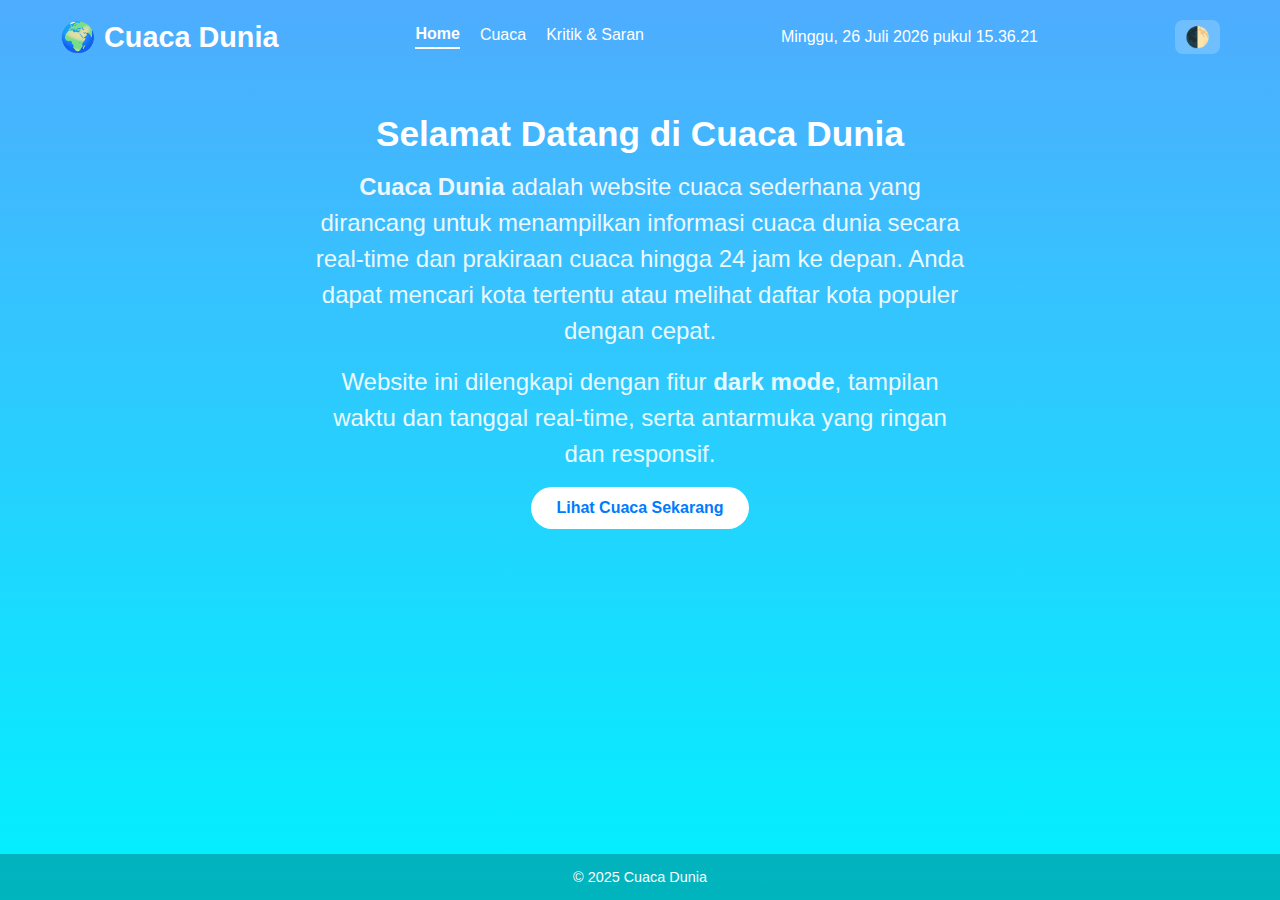
<file: 160_165_168_Kelompok-8_Projek-Web-Cuaca-Sederhana/index.html>
<!DOCTYPE html>
<html lang="id">
<head>
  <meta charset="UTF-8">
  <meta name="viewport" content="width=device-width, initial-scale=1.0">
  <title>cuaca Dunia - Home</title>
  <link rel="stylesheet" href="style.css">
</head>
<body>
  <header>
    <h1>🌍 Cuaca Dunia</h1>
    <nav>
      <a href="index.html" class="active">Home</a>
      <a href="cuaca.html">Cuaca</a>
      <a href="kritik.html">Kritik & Saran</a>
    </nav>
    <div id="dateTime"></div>
    <button class="dark-mode-btn" onclick="toggleDarkMode()">🌓</button>
  </header>

  <main class="home-content">
    <h2>Selamat Datang di Cuaca Dunia</h2>
    <p>
      <strong>Cuaca Dunia</strong> adalah website cuaca sederhana yang dirancang untuk
      menampilkan informasi cuaca dunia secara real-time dan prakiraan cuaca hingga 24 jam ke depan.
      Anda dapat mencari kota tertentu atau melihat daftar kota populer dengan cepat.
    </p>
    <p>
      Website ini dilengkapi dengan fitur <strong>dark mode</strong>, tampilan waktu dan tanggal real-time, serta antarmuka yang ringan dan responsif.
    </p>
    <a href="cuaca.html" class="cta-btn">Lihat Cuaca Sekarang</a>
  </main>

  <footer>
    <p>© 2025 Cuaca Dunia</p>
  </footer>
  <script src="index.js"></script>
</body>
</html>
</file>
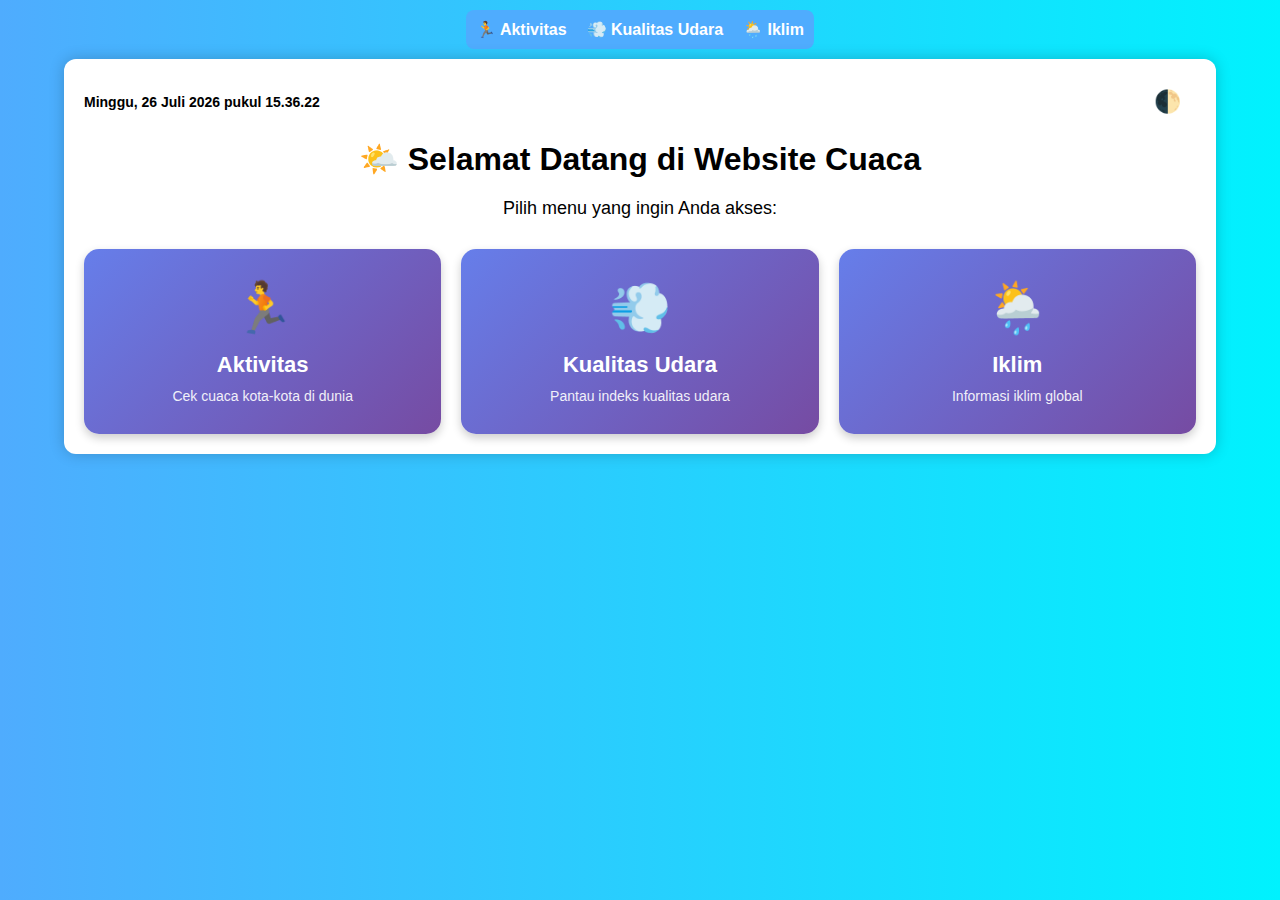
<file: projek uts pemweb/index.html>
<!DOCTYPE html>
<html lang="id">
<head>
  <meta charset="UTF-8">
  <meta name="viewport" content="width=device-width, initial-scale=1.0">
  <title>Cuaca Hari Ini 🌤️</title>
  <link rel="stylesheet" href="style.css">
</head>
<body>
  <nav class="navbar">
    <a href="index.html">🏃 Aktivitas</a>
    <a href="kualitas.html">💨 Kualitas Udara</a>
    <a href="iklim.html">🌦️ Iklim</a>
  </nav>

  <div class="container">
    <div class="top-bar">
      <div class="datetime" id="dateTime"></div>
      <button class="dark-mode-btn" onclick="toggleDarkMode()">🌓</button>
    </div>

    <!-- Halaman Sambutan -->
    <div id="welcomePage">
      <h1>🌤️ Selamat Datang di Website Cuaca</h1>
      <p style="margin: 20px 0; font-size: 18px;">Pilih menu yang ingin Anda akses:</p>
      
      <div class="menu-grid">
        <div class="menu-card" onclick="showWeatherPage()">
          <div class="menu-icon">🏃</div>
          <h3>Aktivitas</h3>
          <p>Cek cuaca kota-kota di dunia</p>
        </div>
        
        <div class="menu-card" onclick="window.location.href='kualitas.html'">
          <div class="menu-icon">💨</div>
          <h3>Kualitas Udara</h3>
          <p>Pantau indeks kualitas udara</p>
        </div>
        
        <div class="menu-card" onclick="window.location.href='iklim.html'">
          <div class="menu-icon">🌦️</div>
          <h3>Iklim</h3>
          <p>Informasi iklim global</p>
        </div>
      </div>
    </div>

    <!-- Halaman Cuaca (tersembunyi saat pertama load) -->
    <div id="weatherPage" style="display: none;">
      <button class="back-btn" onclick="showWelcomePage()">Kembali ke Menu</button>
      <h1>🌍 Cuaca Dunia</h1>

      <div class="search-box">
        <input type="text" id="cityInput" placeholder="Cari kota...">
        <button onclick="searchCity()">Cari</button>
      </div>

      <div class="city-grid" id="cityContainer">
        <!-- Kota populer akan muncul di sini -->
      </div>
    </div>
  </div>

  <script src="index.js"></script>
</body>
</html>
</file>
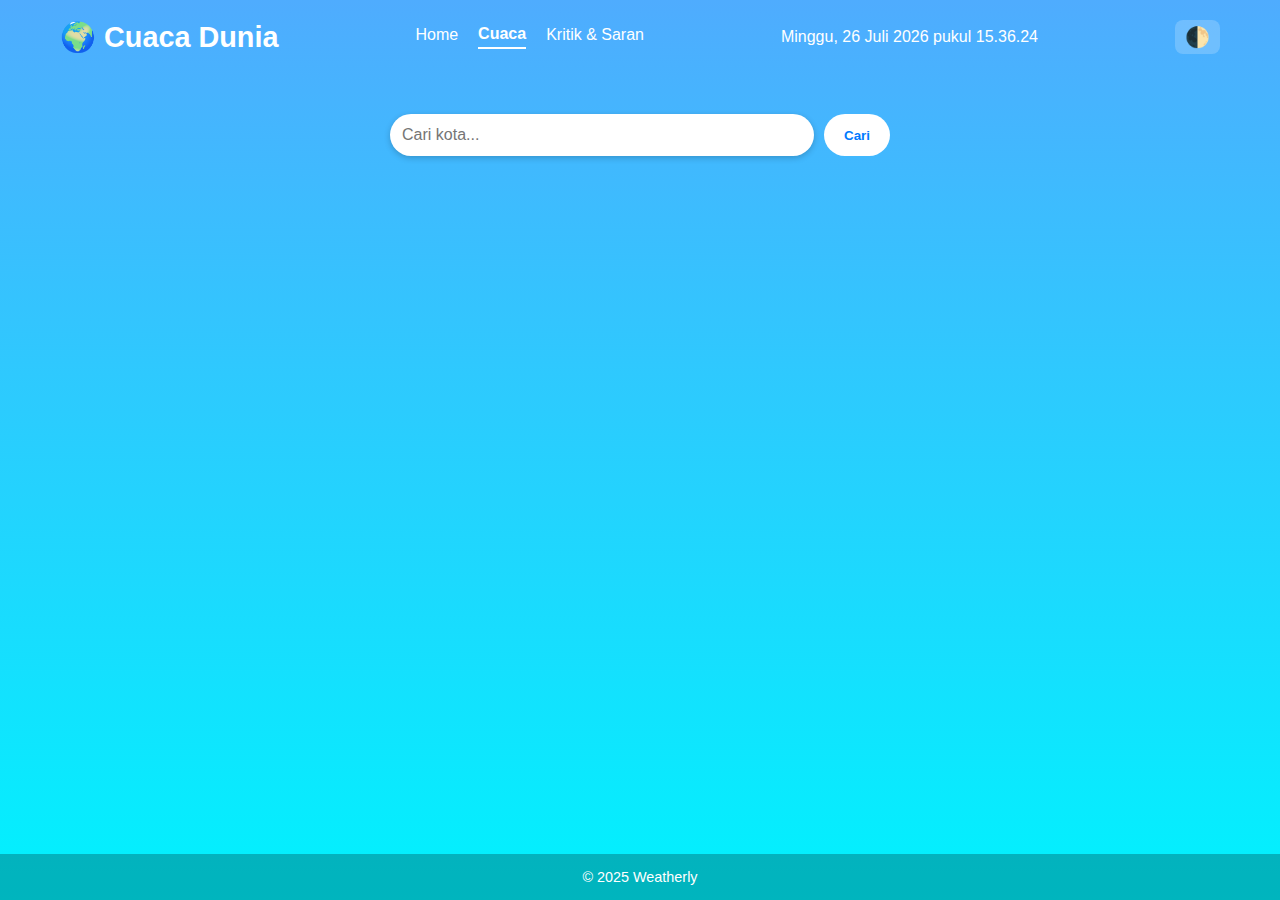
<file: 160_165_168_Kelompok-8_Projek-Web-Cuaca-Sederhana/cuaca.html>
<!DOCTYPE html>
<html lang="id">
<head>
  <meta charset="UTF-8">
  <meta name="viewport" content="width=device-width, initial-scale=1.0">
  <title>Weatherly - Cuaca</title>
  <link rel="stylesheet" href="style.css">
</head>
<body>
  <header>
    <h1>🌍 Cuaca Dunia</h1>
    <nav>
      <a href="index.html">Home</a>
      <a href="cuaca.html" class="active">Cuaca</a>
      <a href="kritik.html">Kritik & Saran</a>
    </nav>
    <div id="dateTime"></div>
    <button class="dark-mode-btn" onclick="toggleDarkMode()">🌓</button>
  </header>

  <main>
    <div class="search-box">
      <input type="text" id="cityInput" placeholder="Cari kota...">
      <button onclick="searchCity()">Cari</button>
    </div>

    <div class="city-grid" id="cityContainer">
      <!-- Kota populer akan muncul di sini -->
    </div>
  </main>

  <footer>
    <p>© 2025 Weatherly</p>
  </footer>

  <script src="index.js"></script>
</body>
</html>
</file>
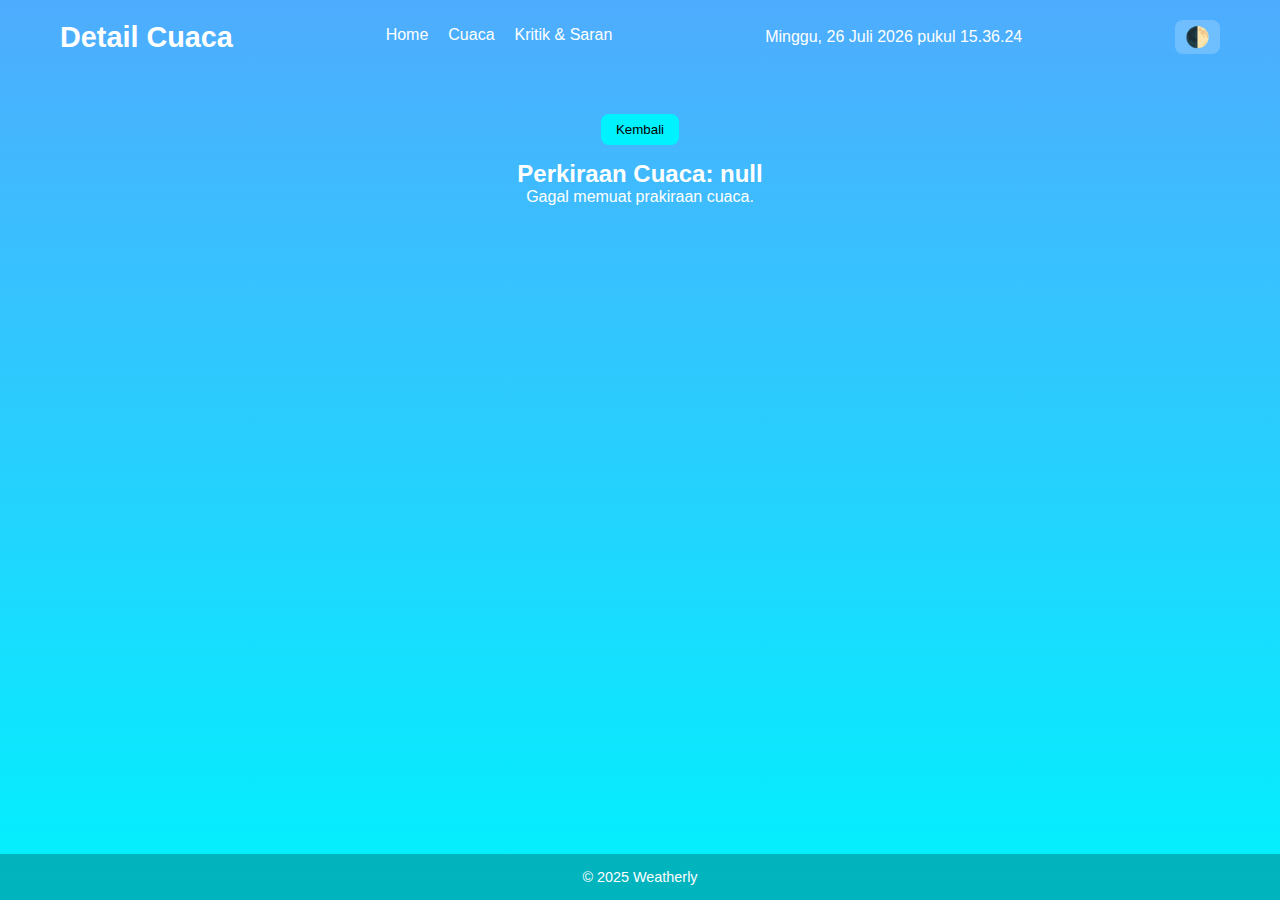
<file: 160_165_168_Kelompok-8_Projek-Web-Cuaca-Sederhana/detail.html>
<!DOCTYPE html>
<html lang="id">
<head>
  <meta charset="UTF-8">
  <meta name="viewport" content="width=device-width, initial-scale=1.0">
  <title>Detail Cuaca 🌦️</title>
  <link rel="stylesheet" href="style.css">
</head>
<body>
  <header>
    <h1>Detail Cuaca</h1>
    <nav>
      <a href="index.html">Home</a>
      <a href="cuaca.html">Cuaca</a>
      <a href="kritik.html">Kritik & Saran</a>
    </nav>
    <div id="dateTime"></div>
    <button class="dark-mode-btn" onclick="toggleDarkMode()">🌓</button>
  </header>

  <main>
    <button class="back-btn" onclick="window.location.href='cuaca.html'">Kembali</button>
    <h2 id="cityTitle"></h2>
    <div id="forecastContainer" class="forecast-grid"></div>
  </main>

  <footer>
    <p>© 2025 Weatherly</p>
  </footer>
  <script src="detail.js"></script>
</body>
</html>
</file>
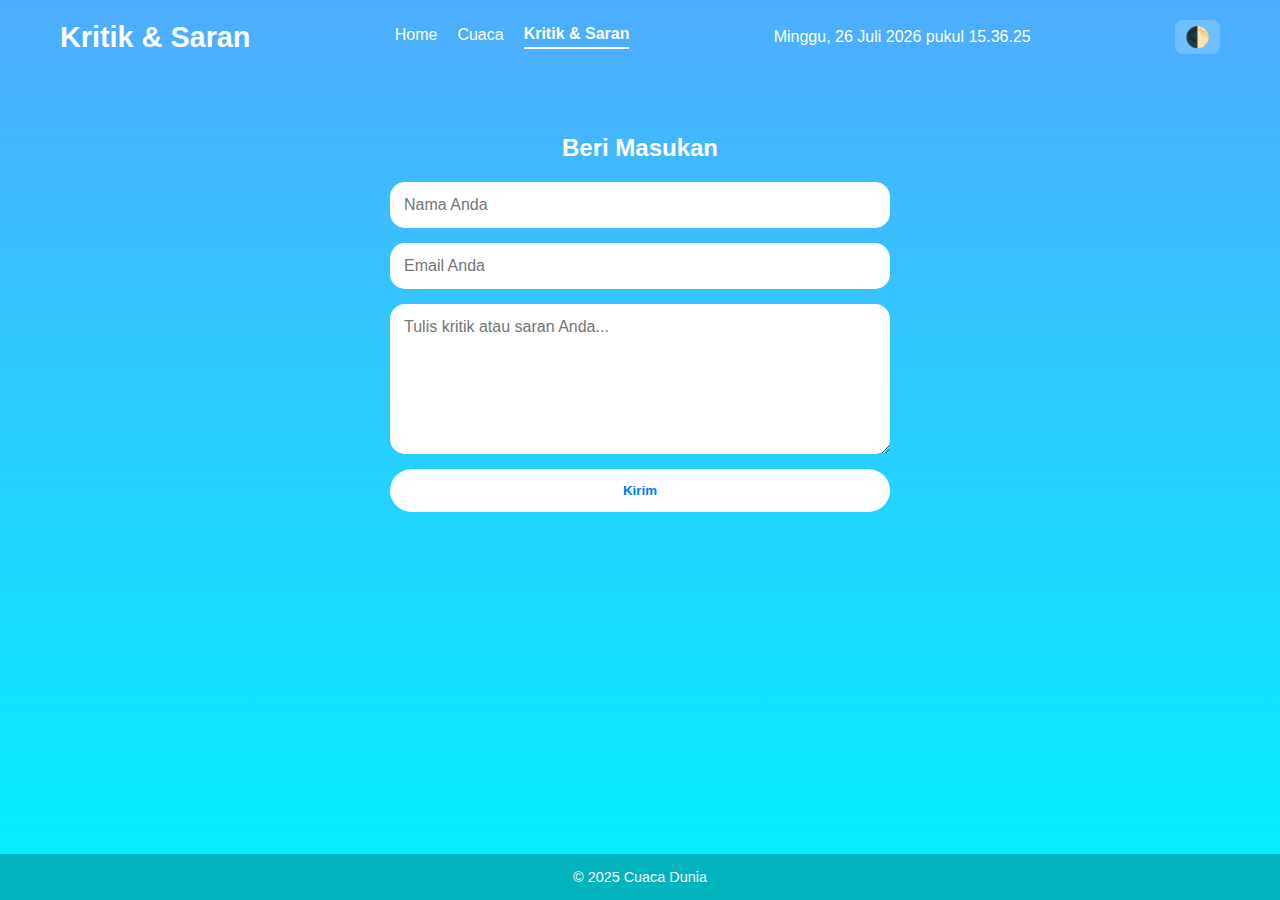
<file: 160_165_168_Kelompok-8_Projek-Web-Cuaca-Sederhana/kritik.html>
<!DOCTYPE html>
<html lang="id">
<head>
  <meta charset="UTF-8">
  <meta name="viewport" content="width=device-width, initial-scale=1.0">
  <title>Kritik & Saran - Cuaca Dunia</title>
  <link rel="stylesheet" href="style.css">
</head>
<body>
  <header>
    <h1>Kritik & Saran</h1>
    <nav>
      <a href="index.html">Home</a>
      <a href="cuaca.html">Cuaca</a>
      <a href="kritik.html" class="active">Kritik & Saran</a>
    </nav>
    <div id="dateTime"></div>
    <button class="dark-mode-btn" onclick="toggleDarkMode()">🌓</button>
  </header>

  <main class="feedback-section">
    <h2>Beri Masukan</h2>
    <form id="feedbackForm">
      <input type="text" id="name" placeholder="Nama Anda" required>
      <input type="email" id="email" placeholder="Email Anda" required>
      <textarea id="message" placeholder="Tulis kritik atau saran Anda..." required></textarea>
      <button type="submit" class="cta-btn">Kirim</button>
    </form>
    <p id="feedbackMsg"></p>
  </main>

  <footer>
    <p>© 2025 Cuaca Dunia</p>
  </footer>

  <script src="kritik.js"></script>
</body>
</html>
</file>
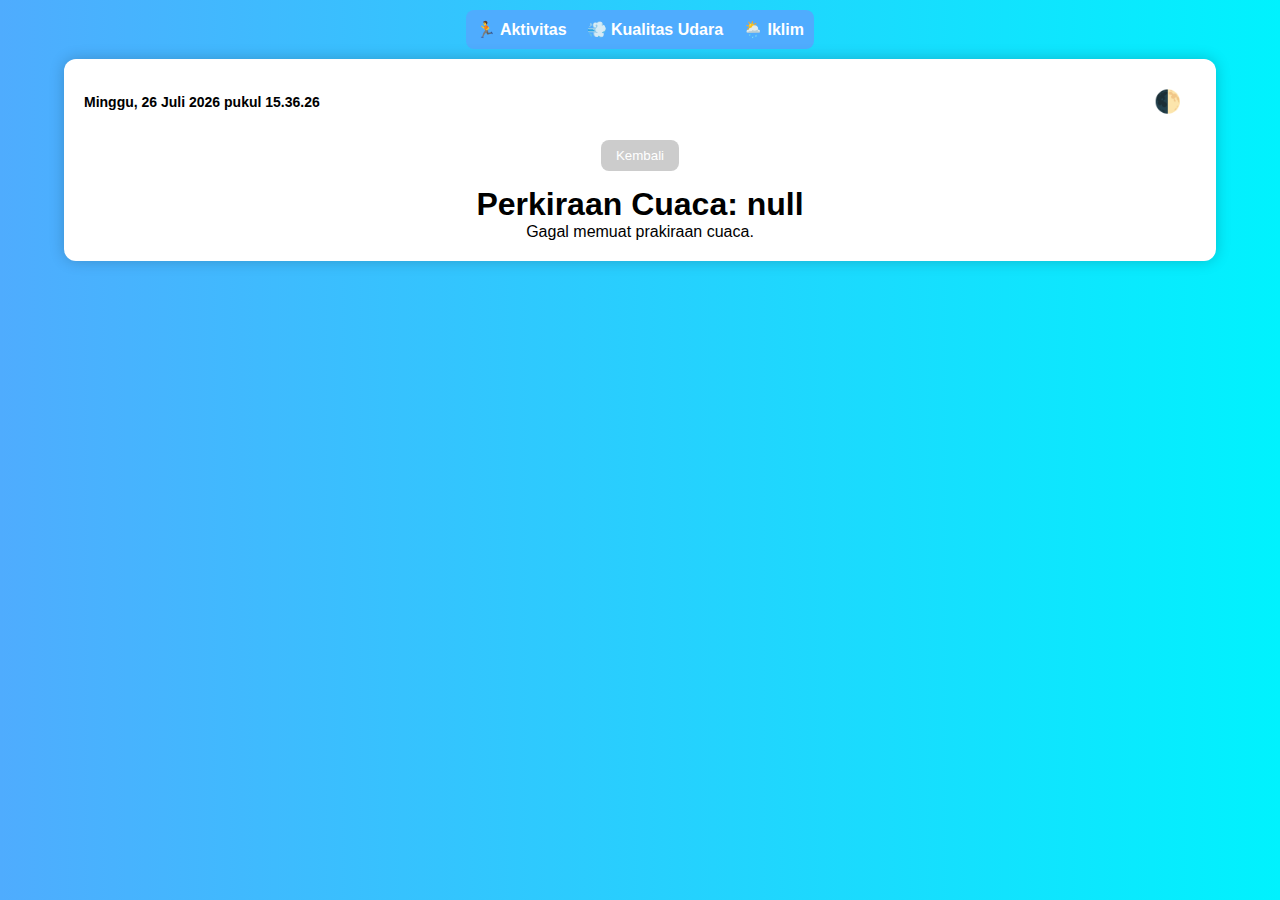
<file: projek uts pemweb/detail.html>
<!DOCTYPE html>
<html lang="id">
<head>
  <meta charset="UTF-8">
  <meta name="viewport" content="width=device-width, initial-scale=1.0">
  <title>Detail Cuaca 🌦️</title>
  <link rel="stylesheet" href="style.css">
</head>
<body>
  <nav class="navbar">
    <a href="index.html">🏃 Aktivitas</a>
    <a href="kualitas.html">💨 Kualitas Udara</a>
    <a href="iklim.html">🌦️ Iklim</a>
  </nav>

  <div class="container">
    <div class="top-bar">
      <div class="datetime" id="dateTime"></div>
      <button class="dark-mode-btn" onclick="toggleDarkMode()">🌓</button>
    </div>

    <button class="back-btn" onclick="window.location.href='index.html'">Kembali</button>
    <h1 id="cityTitle"></h1>
    <div id="forecastContainer" class="forecast-grid"></div>
  </div>

  <script src="detail.js"></script>
</body>
</html>
</file>
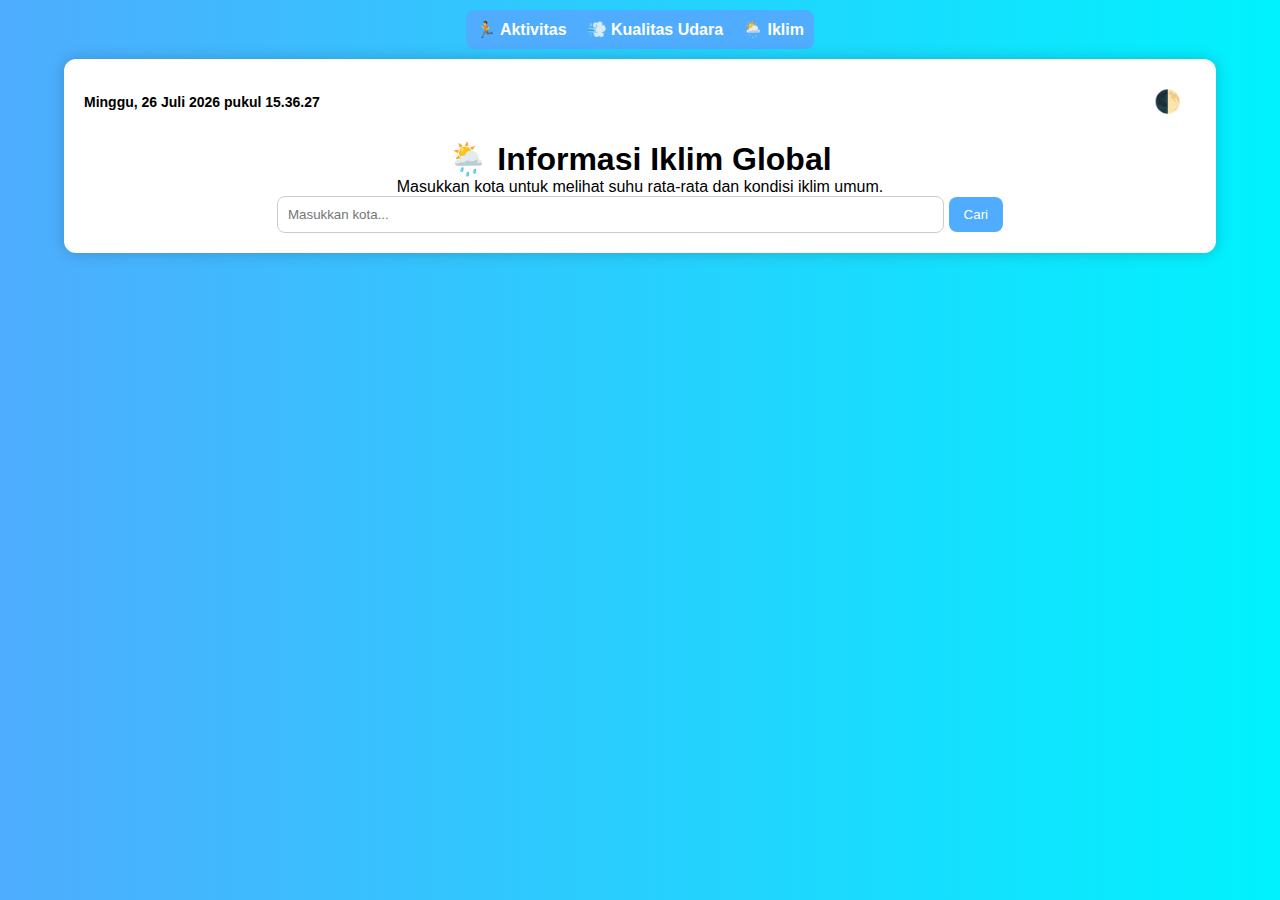
<file: projek uts pemweb/iklim.html>
<!DOCTYPE html>
<html lang="id">
<head>
  <meta charset="UTF-8">
  <meta name="viewport" content="width=device-width, initial-scale=1.0">
  <title>Iklim Dunia ☀️</title>
  <link rel="stylesheet" href="style.css">
</head>
<body>
  <nav class="navbar">
    <a href="index.html">🏃 Aktivitas</a>
    <a href="kualitas.html">💨 Kualitas Udara</a>
    <a href="iklim.html">🌦️ Iklim</a>
  </nav>

  <div class="container">
    <div class="top-bar">
      <div class="datetime" id="dateTime"></div>
      <button class="dark-mode-btn" onclick="toggleDarkMode()">🌓</button>
    </div>

    <h1>🌦️ Informasi Iklim Global</h1>
    <p>Masukkan kota untuk melihat suhu rata-rata dan kondisi iklim umum.</p>

    <input type="text" id="cityClimate" placeholder="Masukkan kota...">
    <button onclick="getClimate()">Cari</button>

    <div id="climateResult"></div>
  </div>

  <script src="iklim.js"></script>
</body>
</html>
</file>
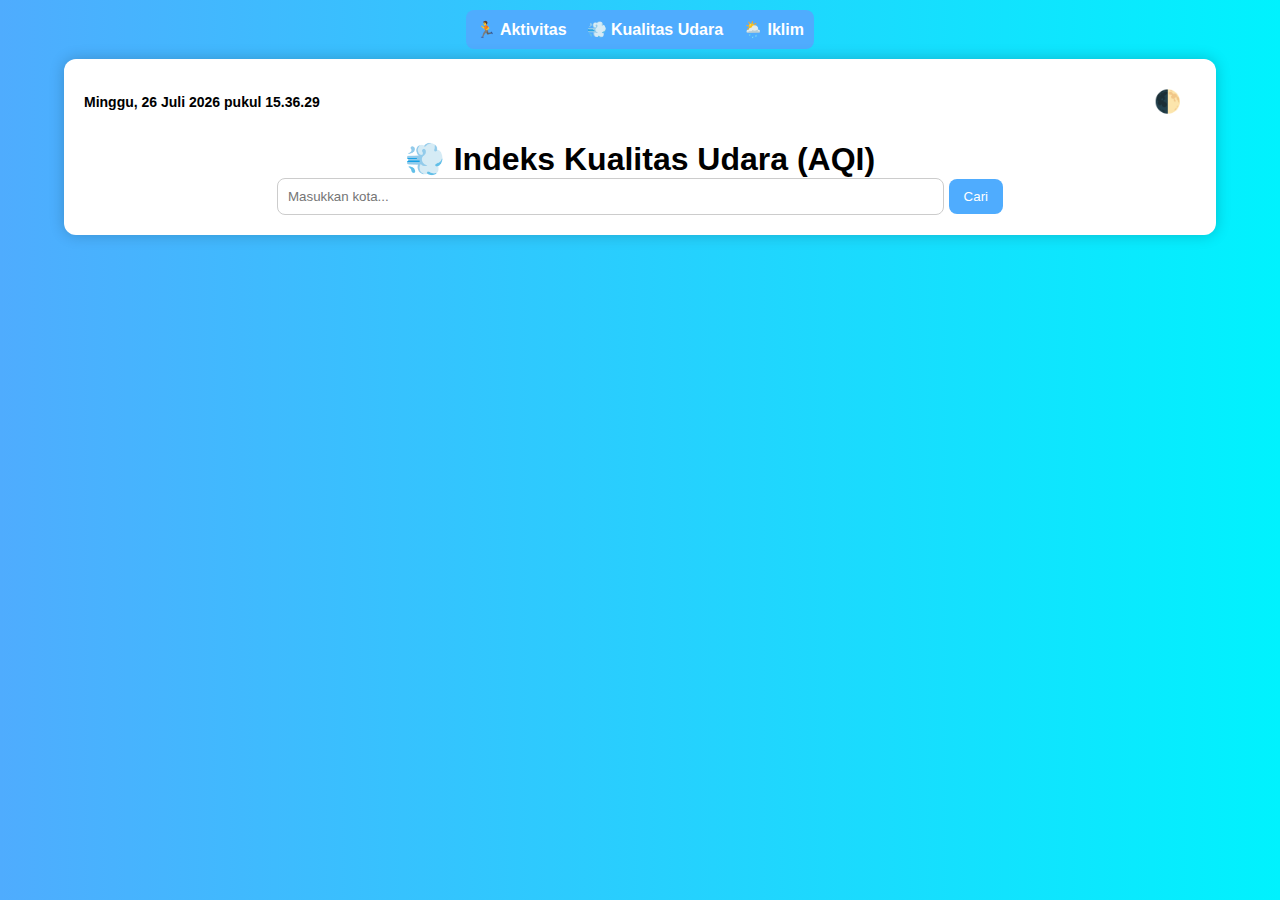
<file: projek uts pemweb/kualitas.html>
<!DOCTYPE html>
<html lang="id">
<head>
  <meta charset="UTF-8">
  <meta name="viewport" content="width=device-width, initial-scale=1.0">
  <title>Kualitas Udara 💨</title>
  <link rel="stylesheet" href="style.css">
</head>
<body>
  <nav class="navbar">
    <a href="index.html">🏃 Aktivitas</a>
    <a href="kualitas.html">💨 Kualitas Udara</a>
    <a href="iklim.html">🌦️ Iklim</a>
  </nav>

  <div class="container">
    <div class="top-bar">
      <div class="datetime" id="dateTime"></div>
      <button class="dark-mode-btn" onclick="toggleDarkMode()">🌓</button>
    </div>

    <h1>💨 Indeks Kualitas Udara (AQI)</h1>
    <input type="text" id="cityAQI" placeholder="Masukkan kota...">
    <button onclick="getAirQuality()">Cari</button>

    <div id="airResult"></div>
  </div>

  <script src="kualitas.js"></script>
</body>
</html>
</file>
<file: projek uts pemweb/style.css>
* {
  margin: 0;
  padding: 0;
  box-sizing: border-box;
  font-family: Arial, sans-serif;
}

body {
  background: linear-gradient(to right, #4facfe, #00f2fe);
  display: flex;
  flex-direction: column;
  align-items: center;
  min-height: 100vh;
  transition: background 0.3s, color 0.3s;
}

/* Navigasi */
.navbar {
  display: flex;
  justify-content: center;
  gap: 20px;
  background-color: #4facfe;
  padding: 10px;
  border-radius: 8px;
  margin: 10px;
}

.navbar a {
  color: white;
  text-decoration: none;
  font-weight: bold;
}

.navbar a:hover {
  text-decoration: underline;
}

/* Kontainer utama */
.container {
  background: white;
  padding: 20px;
  border-radius: 12px;
  text-align: center;
  box-shadow: 0 0 15px rgba(0,0,0,0.2);
  width: 90%;
  max-width: 1200px;
}

.top-bar {
  display: flex;
  justify-content: space-between;
  align-items: center;
  margin-bottom: 15px;
}

.datetime {
  font-size: 14px;
  font-weight: bold;
}

.dark-mode-btn {
  background: none;
  border: none;
  font-size: 22px;
  cursor: pointer;
}

/* Input & tombol */
.search-box {
  display: flex;
  justify-content: center;
  gap: 5px;
  margin-bottom: 20px;
}

.search-box input,
input[type="text"] {
  padding: 10px;
  width: 60%;
  border: 1px solid #ccc;
  border-radius: 8px;
}

button {
  padding: 10px 15px;
  background-color: #4facfe;
  border: none;
  color: white;
  border-radius: 8px;
  cursor: pointer;
  transition: 0.3s;
}

button:hover {
  background-color: #00c6ff;
}

/* Kartu kota & prakiraan */
.city-grid {
  display: grid;
  grid-template-columns: repeat(auto-fit, minmax(250px, 1fr));
  gap: 15px;
}

.city-card, .forecast-card {
  background-color: #00f2fe;
  padding: 15px;
  border-radius: 10px;
  box-shadow: 0 2px 5px rgba(0,0,0,0.1);
}

.city-card img, .forecast-card img {
  width: 60px;
}

/* Tombol kembali */
.back-btn {
  background-color: #ccc;
  padding: 8px 15px;
  border: none;
  border-radius: 8px;
  cursor: pointer;
  margin-bottom: 15px;
}

.back-btn:hover {
  background-color: #999;
}

/* Menu Grid untuk halaman sambutan */
.menu-grid {
  display: grid;
  grid-template-columns: repeat(auto-fit, minmax(200px, 1fr));
  gap: 20px;
  margin-top: 30px;
}

.menu-card {
  background: linear-gradient(135deg, #667eea 0%, #764ba2 100%);
  padding: 30px 20px;
  border-radius: 15px;
  cursor: pointer;
  transition: transform 0.3s, box-shadow 0.3s;
  color: white;
  box-shadow: 0 4px 10px rgba(0,0,0,0.2);
}

.menu-card:hover {
  transform: translateY(-5px);
  box-shadow: 0 8px 20px rgba(0,0,0,0.3);
}

.menu-icon {
  font-size: 50px;
  margin-bottom: 15px;
}

.menu-card h3 {
  margin: 10px 0;
  font-size: 22px;
}

.menu-card p {
  font-size: 14px;
  opacity: 0.9;
}

/* Dark Mode */
body.dark-mode {
  background: #121212;
  color: #eee;
}

body.dark-mode .container {
  background: #1e1e1e;
}

body.dark-mode input {
  background: #2b2b2b;
  color: #eee;
  border: 1px solid #555;
}

body.dark-mode .city-card,
body.dark-mode .forecast-card {
  background-color: #2b2b2b;
  color: #eee;
}

body.dark-mode .navbar {
  background-color: #222;
}

body.dark-mode .menu-card {
  background: linear-gradient(135deg, #2c3e50 0%, #34495e 100%);
}
</file>
<file: 160_165_168_Kelompok-8_Projek-Web-Cuaca-Sederhana/style.css>
/* ======= RESET & BASE ======= */
* {
  margin: 0;
  padding: 0;
  box-sizing: border-box;
  font-family: 'Segoe UI', Tahoma, Geneva, Verdana, sans-serif;
}

body {
  background: linear-gradient(to bottom, #4facfe, #00f2fe);
  color: #fff;
  transition: background 0.3s, color 0.3s;
  min-height: 100vh;
  display: flex;
  flex-direction: column;
  align-items: center;
}

.container {
  width: 100%;
  max-width: 1200px;
  padding: 0 20px;
}

/* ======= HEADER ======= */
header {
  width: 100%;
  max-width: 1200px;
  padding: 20px;
  display: flex;
  justify-content: space-between;
  align-items: center;
  flex-wrap: wrap;
}

header h1 {
  font-size: 1.8rem;
  font-weight: 600;
}

nav {
  display: flex;
  align-items: center;
  gap: 20px;
}

nav a {
  color: white;
  text-decoration: none;
  font-weight: 500;
  transition: opacity 0.3s;
  padding-bottom: 4px;
}

nav a:hover {
  opacity: 0.7;
}

nav a.active {
  font-weight: bold;
  border-bottom: 2px solid white;
}

.dark-mode-btn {
  background: rgba(255,255,255,0.2);
  border: none;
  color: white;
  font-size: 20px;
  border-radius: 8px;
  padding: 5px 10px;
  cursor: pointer;
  transition: background 0.3s;
}

.dark-mode-btn:hover {
  background: rgba(255,255,255,0.35);
}

/* ======= MAIN ======= */
main {
  flex: 1;
  width: 100%;
  max-width: 1200px;
  padding: 40px 20px;
  display: flex;
  flex-direction: column;
  align-items: center;
  text-align: center;
}

/* ======= HOME PAGE ======= */
.home-content {
  max-width: 700px;
}

.home-content h2 {
  font-size: 2.2rem;
  margin-bottom: 15px;
}

.home-content p {
  font-size: 1.5rem;
  margin-bottom: 15px;
  opacity: 0.9;
  line-height: 1.5;
}

.cta-btn {
  background: white;
  color: #007bff;
  padding: 12px 25px;
  border: none;
  border-radius: 25px;
  font-weight: bold;
  cursor: pointer;
  text-decoration: none;
  transition: background 0.3s, color 0.3s;
}

.cta-btn:hover {
  background: #007bff;
  color: white;
}

/* ======= SEARCH BOX ======= */
.search-box {
  display: flex;
  justify-content: center;
  margin-bottom: 25px;
  gap: 10px;
  width: 100%;
  max-width: 500px;
}

.search-box input {
  padding: 12px;
  width: 100%;
  border: none;
  border-radius: 25px;
  outline: none;
  font-size: 1rem;
  box-shadow: 0 2px 6px rgba(0,0,0,0.2);
}

.search-box button {
  background: white;
  color: #007bff;
  border: none;
  padding: 12px 20px;
  border-radius: 25px;
  cursor: pointer;
  font-weight: 600;
  transition: background 0.3s, color 0.3s;
}

.search-box button:hover {
  background: #007bff;
  color: white;
}

/* ======= WEATHER CARDS ======= */
.city-grid, .forecast-grid {
  display: grid;
  grid-template-columns: repeat(auto-fit, minmax(220px, 1fr));
  gap: 20px;
  width: 100%;
  max-width: 1000px;
  justify-items: center;
}

.city-card, .forecast-card {
  background: rgba(255, 255, 255, 0.15);
  backdrop-filter: blur(8px);
  padding: 20px;
  width: 220px;
  border-radius: 20px;
  text-align: center;
  box-shadow: 0 2px 10px rgba(0,0,0,0.1);
  transition: transform 0.3s;
}

.city-card:hover, .forecast-card:hover {
  transform: scale(1.05);
}

.city-card img, .forecast-card img {
  width: 80px;
  margin-bottom: 10px;
}

.city-card h3 {
  font-size: 1.2rem;
  margin-bottom: 5px;
}

.city-card p {
  font-size: 0.95rem;
  opacity: 0.9;
  margin-bottom: 10px;
}

.city-card button{
  background-color: #4facfe;
  padding: 8px 15px;
  border: none;
  border-radius: 8px;
  cursor: pointer;
  margin-bottom: 15px;
}

.back-btn{
    background-color: #00f2fe;
  padding: 8px 15px;
  border: none;
  border-radius: 8px;
  cursor: pointer;
  margin-bottom: 15px;
}

/* ======= FEEDBACK ======= */
.feedback-section {
  width: 100%;
  max-width: 600px;
  margin-top: 20px;
  text-align: left;
}

.feedback-section h2 {
  text-align: center;
  margin-bottom: 20px;
}

.feedback-section form {
  display: flex;
  flex-direction: column;
  gap: 15px;
}

.feedback-section input,
.feedback-section textarea {
  padding: 14px;
  border: none;
  border-radius: 15px;
  font-size: 1rem;
  outline: none;
  width: 500px;
}

.feedback-section textarea {
  resize: vertical;
  min-height: 150px;
}

.feedback-section button {
  background: white;
  color: #007bff;
  font-weight: bold;
  padding: 14px;
  border-radius: 25px;
  border: none;
  cursor: pointer;
  transition: 0.3s;
}

.feedback-section button:hover {
  background: #007bff;
  color: white;
}

/* ======= FOOTER ======= */
footer {
  background: rgba(0,0,0,0.25);
  color: white;
  text-align: center;
  padding: 15px;
  font-size: 0.9rem;
  width: 100%;
  margin-top: auto;
}

/* ======= DARK MODE ======= */
.dark-mode {
  background: linear-gradient(to bottom, #1f1f1f, #2e2e2e);
  color: #eee;
}

.dark-mode nav a.active {
  border-bottom: 2px solid #eee;
}

.dark-mode .city-card,
.dark-mode .forecast-card {
  background: rgba(255, 255, 255, 0.1);
}

.dark-mode .search-box input {
  background: #333;
  color: #eee;
}

.dark-mode .search-box button {
  background: #eee;
  color: #333;
}

.dark-mode .cta-btn {
  background: #eee;
  color: #222;
}

.dark-mode .cta-btn:hover {
  background: #007bff;
  color: white;
}

.dark-mode footer {
  background: rgba(0,0,0,0.4);
}
</file>
